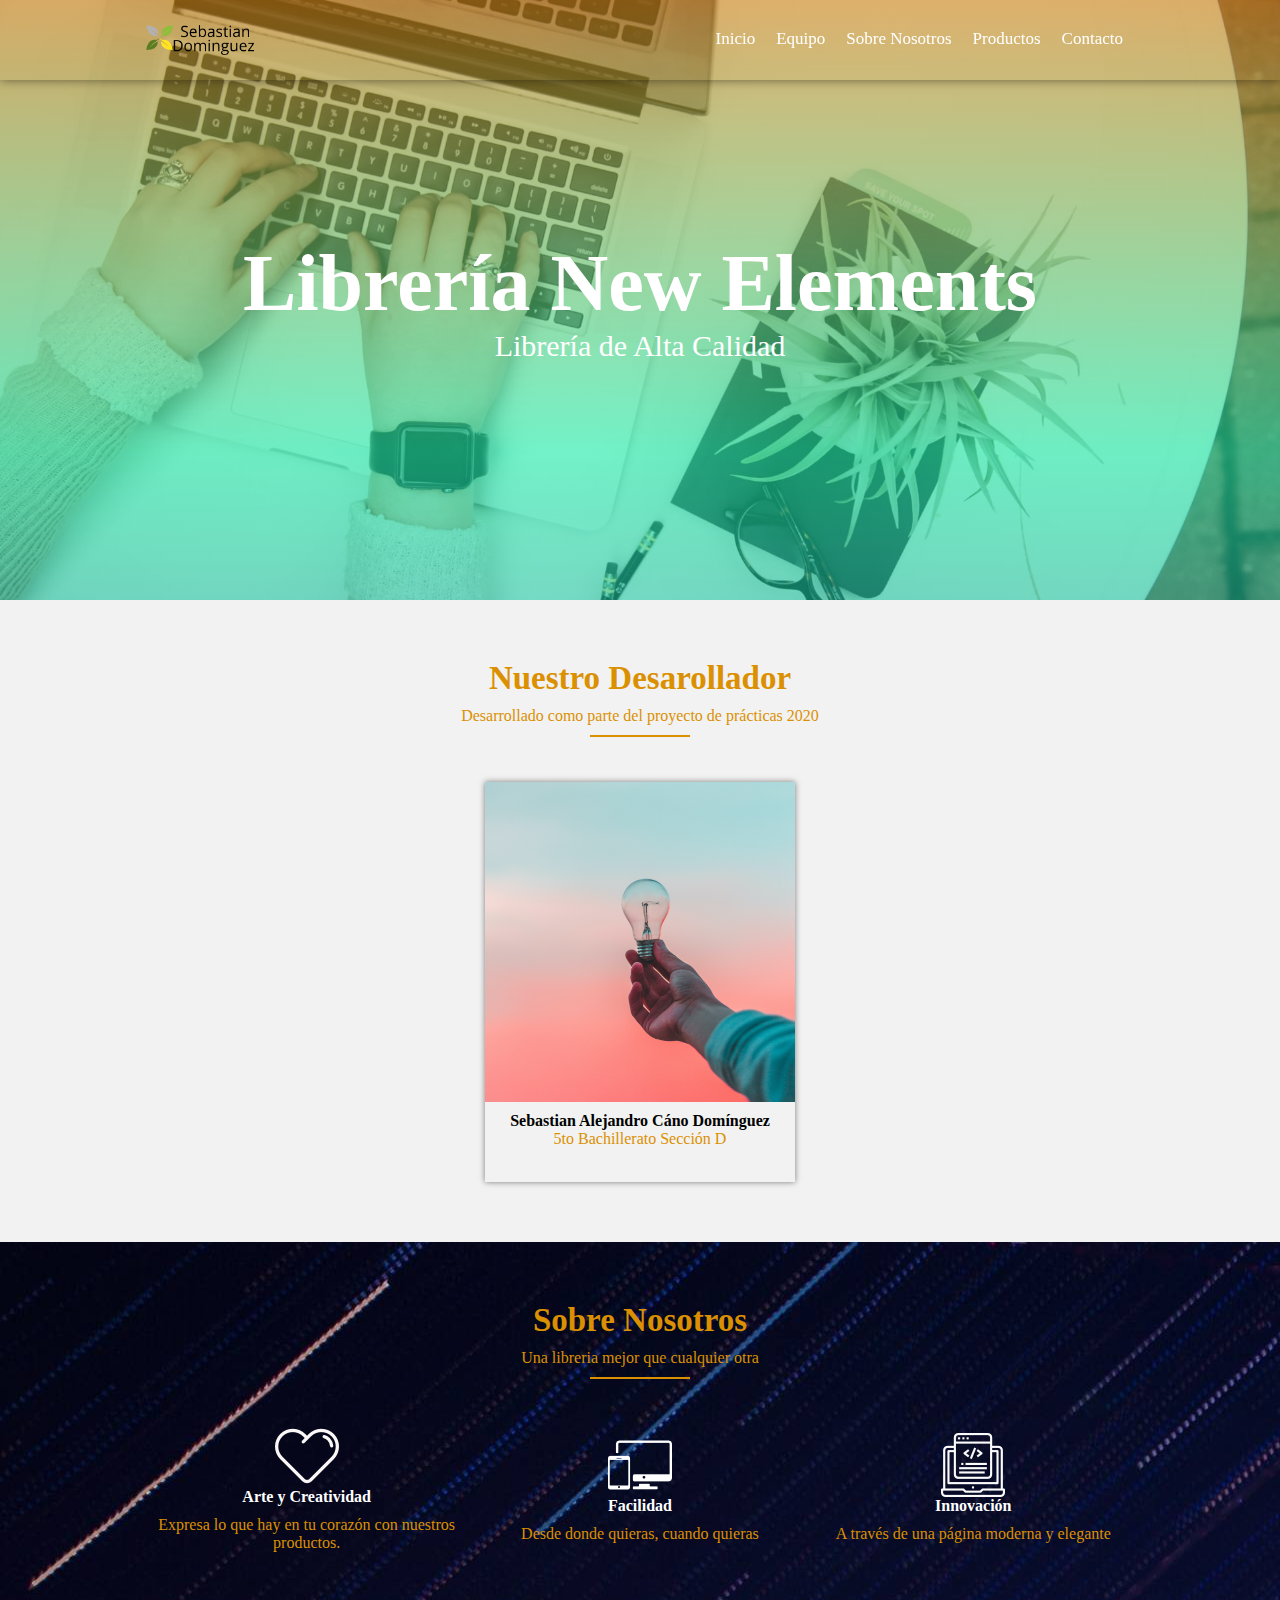
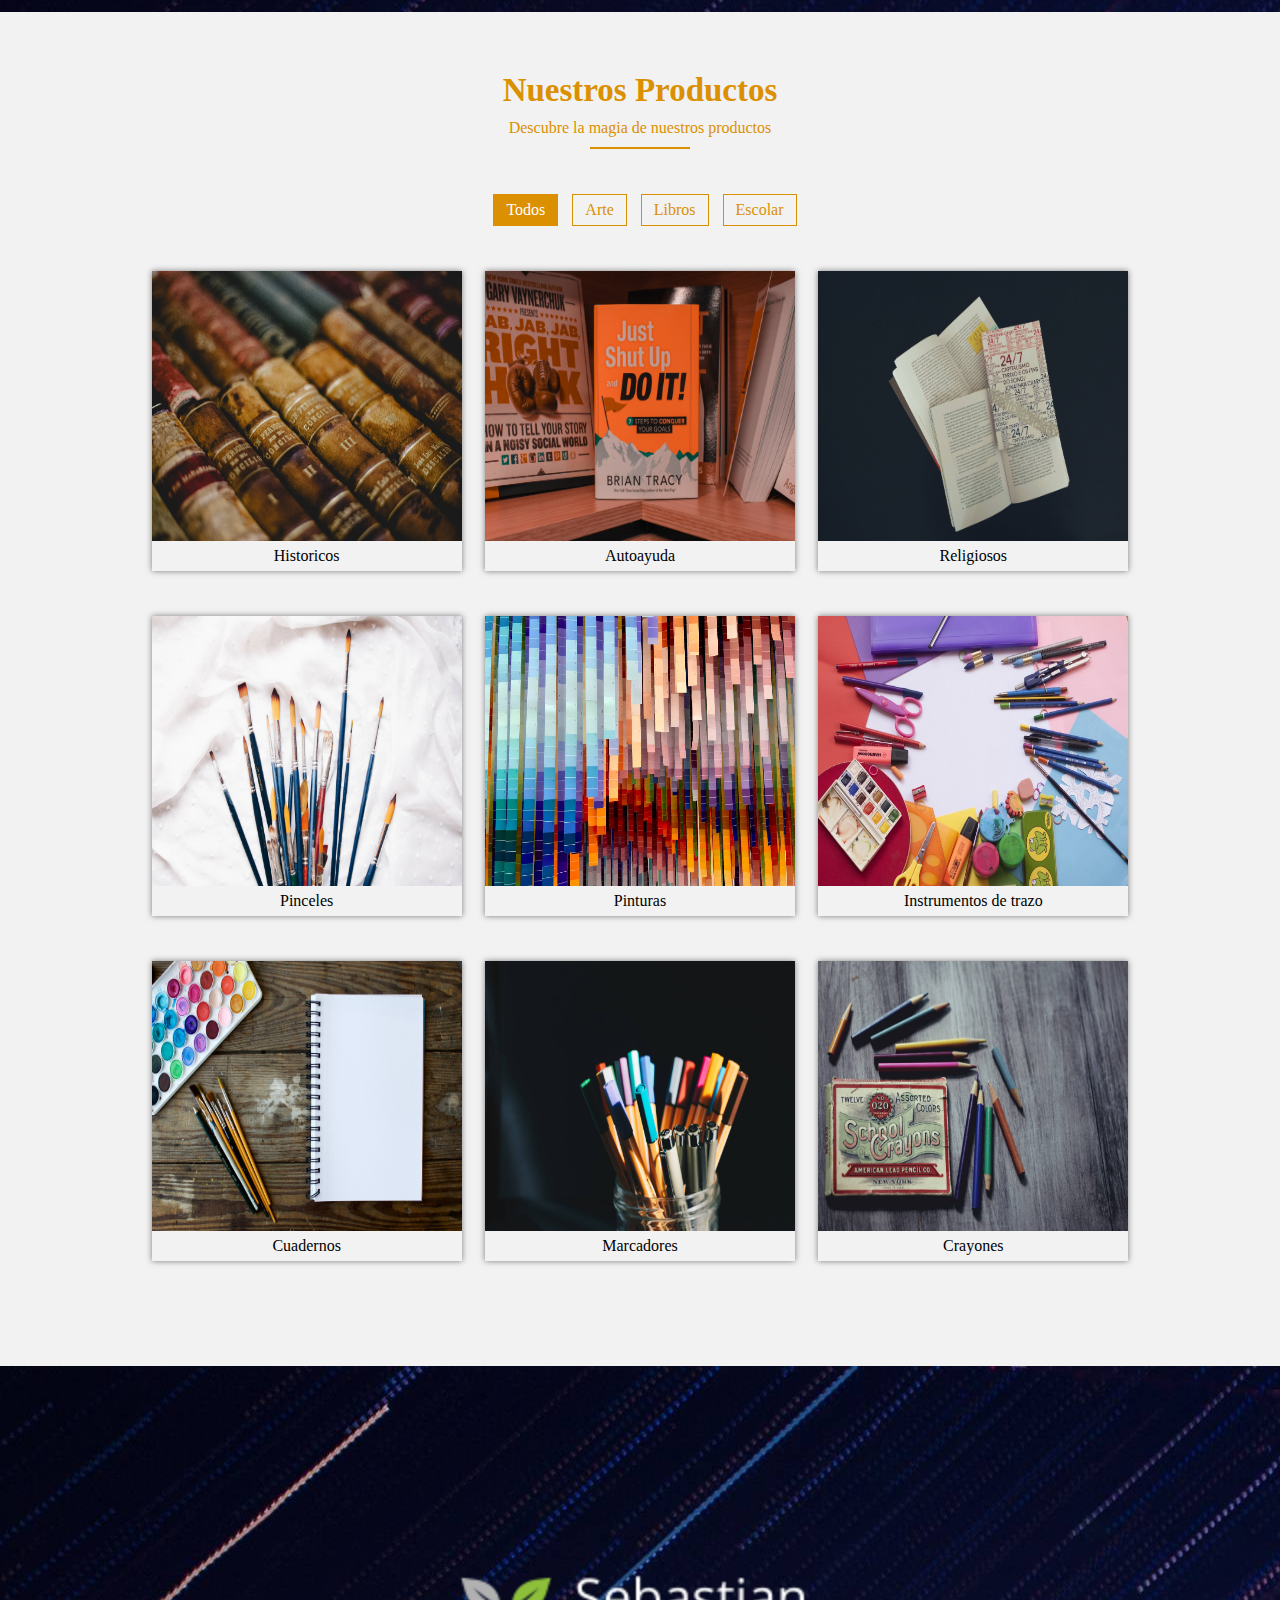
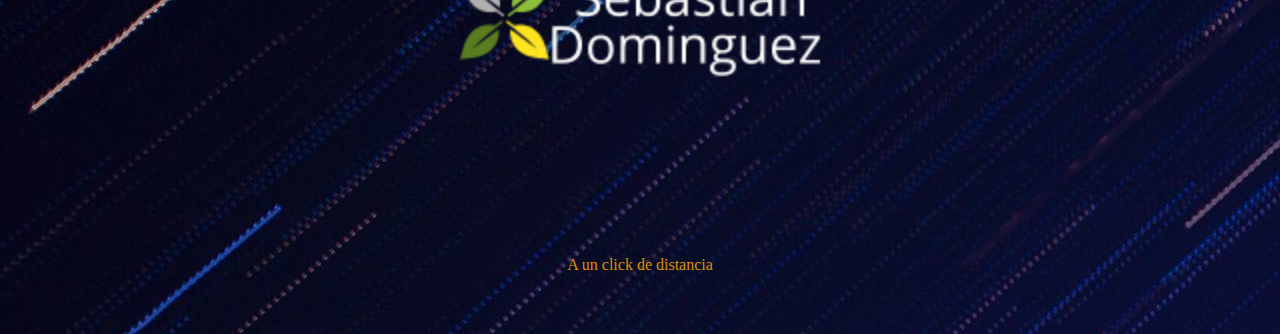
<file: index.html>
<!DOCTYPE html>
<html lang="en">


<head>
    <meta charset="UTF-8">
    <meta name="viewport" content="width=device-width, initial-scale=1.0">
    <meta http-equiv="X-UA-Compatible" content="ie=edge">
    <title>New Elements</title>
    <link rel="stylesheet" href="estilos.css">
    <link rel="stylesheet" href="https://use.fontawesome.com/releases/v5.3.1/css/all.css" integrity="sha384-mzrmE5qonljUremFsqc01SB46JvROS7bZs3IO2EmfFsd15uHvIt+Y8vEf7N7fWAU"
        crossorigin="anonymous">
</head>

<body class="hidden">
    <div class="centrado" id="onload">
        <div class="lds-facebook"><div></div><div></div><div></div></div>
    </div>
    <header>
        <nav id="nav" class="nav1">
            <div class="contenedor-nav">
                <div class="logo">
                    <img src="img/Logo.png" alt="">
                </div>
                <div class="enlaces" id="enlaces">
                    <a href="#" id="enlace-inicio" class="btn-header">Inicio</a>
                    <a href="#" id="enlace-equipo" class="btn-header">Equipo</a>
                    <a href="#" id="enlace-servicio" class="btn-header">Sobre Nosotros</a>
                    <a href="#" id="enlace-trabajo" class="btn-header">Productos</a>
                    <a href="#" id="enlace-contacto" class="btn-header">Contacto</a>
                </div>
                <div class="icono" id="open">
                    <span>&#9776;</span>
                </div>
            </div>
        </nav>
        <div class="textos">
            <h1>Librería New Elements</h1>
            <h2>Librería de Alta Calidad</h2>
        </div>
    </header>
    <main>
        <section class="team contenedor" id="equipo">
            <h3>Nuestro Desarollador</h3>
            <p class="after">Desarrollado como parte del proyecto de prácticas 2020</p>
            <div class="card">
                <div class="content-card">
                    <div class="people">
                        <img src="img/Me.jpg" alt="">
                    </div>
                    <div class="texto-team">
                        <h4>Sebastian Alejandro Cáno Domínguez</h4>
                        <p>5to Bachillerato Sección D</p>
                    </div>
                </div>
               
            </div>
        </section>
        <section class="about" id="servicio">
            <div class="contenedor">
                <h3>Sobre Nosotros</h3>
                <p class="after">Una libreria mejor que cualquier otra</p>
                <div class="servicios">
                    <div class="caja-servicios">
                        <img src="img/heart.png" alt="">
                        <h4>Arte y Creatividad</h4>
                        <p>Expresa lo que hay en tu corazón con nuestros productos.</p>
                    </div>
                    <div class="caja-servicios">
                        <img src="img/responsive.png" alt="">
                        <h4>Facilidad</h4>
                        <p>Desde donde quieras, cuando quieras</p>
                    </div>
                    <div class="caja-servicios">
                        <img src="img/efectos.png" alt="">
                        <h4>Innovación</h4>
                        <p>A través de una página moderna y elegante</p>
                    </div>
                </div>
            </div>
        </section>
        <section class="work contenedor" id="trabajo">
            <h3>Nuestros Productos</h3>
            <p class="after">Descubre la magia de nuestros productos</p>
            <div class="botones-work">
                <ul>
                    <li class="filter active" data-nombre='todos'>Todos</li>
                    <li class="filter" data-nombre='diseño'>Arte</li>
                    <li class="filter" data-nombre='programacion'>Libros</li>
                    <li class="filter" data-nombre='marketing'>Escolar</li>
                </ul>
            </div>
            <div class="galeria-work">
                <div class="cont-work programacion">
                    <div class="img-work">
                       <a href="https://sebasdominguez17.github.io/Historicos/"> <img src="img/Libros1.jpg" alt=""></a>
                    </div>
                    <div class="textos-work">
                       <h4>Historicos</h4>
                    </div>
                </div>
                <div class="cont-work programacion">
                    <div class="img-work">
                       <a href="https://sebasdominguez17.github.io/Autoayuda/"> <img src="img/Libros2.jpg" alt=""></a>
                    </div>
                    <div class="textos-work">
                        <h4>Autoayuda</h4>
                    </div>
                </div>
                <div class="cont-work programacion">
                    <div class="img-work">
                      <a href="https://sebasdominguez17.github.io/Religiosos/">  <img src="img/Libros3.jpg" alt=""></a>
                    </div>
                    <div class="textos-work">
                        <h4>Religiosos</h4>
                    </div>
                </div>
                <div class="cont-work diseño">
                    <div class="img-work">
                       <a href="https://sebasdominguez17.github.io/Pinceles/l"> <img src="img/Arte.jpg" alt=""></a>
                    </div>
                    <div class="textos-work">
                        <h4>Pinceles</h4>
                    </div>
                </div>
                <div class="cont-work diseño">
                    <div class="img-work">
                      <a href="https://sebasdominguez17.github.io/Pinturas/">  <img src="img/Art.jpg" alt=""></a>
                    </div>
                    <div class="textos-work">
                        <h4>Pinturas</h4>
                    </div>
                </div>
                <div class="cont-work diseño">
                    <div class="img-work">
                       <a href="https://sebasdominguez17.github.io/InstrumentosTrazo/"> <img src="img/diseño3.jpeg" alt=""></a>
                    </div>
                    <div class="textos-work">
                        <h4>Instrumentos de trazo</h4>
                    </div>
                </div>
                <div class="cont-work marketing">
                    <div class="img-work">
                         <a href="https://sebasdominguez17.github.io/Cuadernos/"><img src="img/Cuaderno.jpg" alt=""></a>
                    </div>
                    <div class="textos-work">
                        <h4>Cuadernos</h4>
                    </div>
                </div>
                <div class="cont-work marketing">
                    <div class="img-work">
                         <a href="https://sebasdominguez17.github.io/Marcadores/"><img src="img/Marcadores.jpg" alt=""></a>
                    </div>
                    <div class="textos-work">
                        <h4>Marcadores</h4>
                    </div>
                </div>
                <div class="cont-work marketing">
                    <div class="img-work">
                        <a href="https://sebasdominguez17.github.io/Crayones/"> <img src="img/Crayones.jpg" alt=""></a>
                    </div>
                    <div class="textos-work">
                        <h4>Crayones</h4>
                    </div>
                </div>
            </div>
        </section>
    </main>
    <footer id="contacto">
        <div class="footer contenedor">
            <div class="marca-logo">
                <img src="img/LogoW.png" alt="">
            </div>
            <div class="iconos">
                <i class="fab fa-youtube"></i>
                <i class="fab fa-facebook-square"></i>
                <i class="fab fa-github"></i>
            </div>
            <p>A un click de distancia</p>
        </div>

    </footer>
    <script src="js/jquery.js"></script>
    <script src="js/main.js"></script>
    <script src="js/filtro.js"></script>
</body>
</html>
</file>
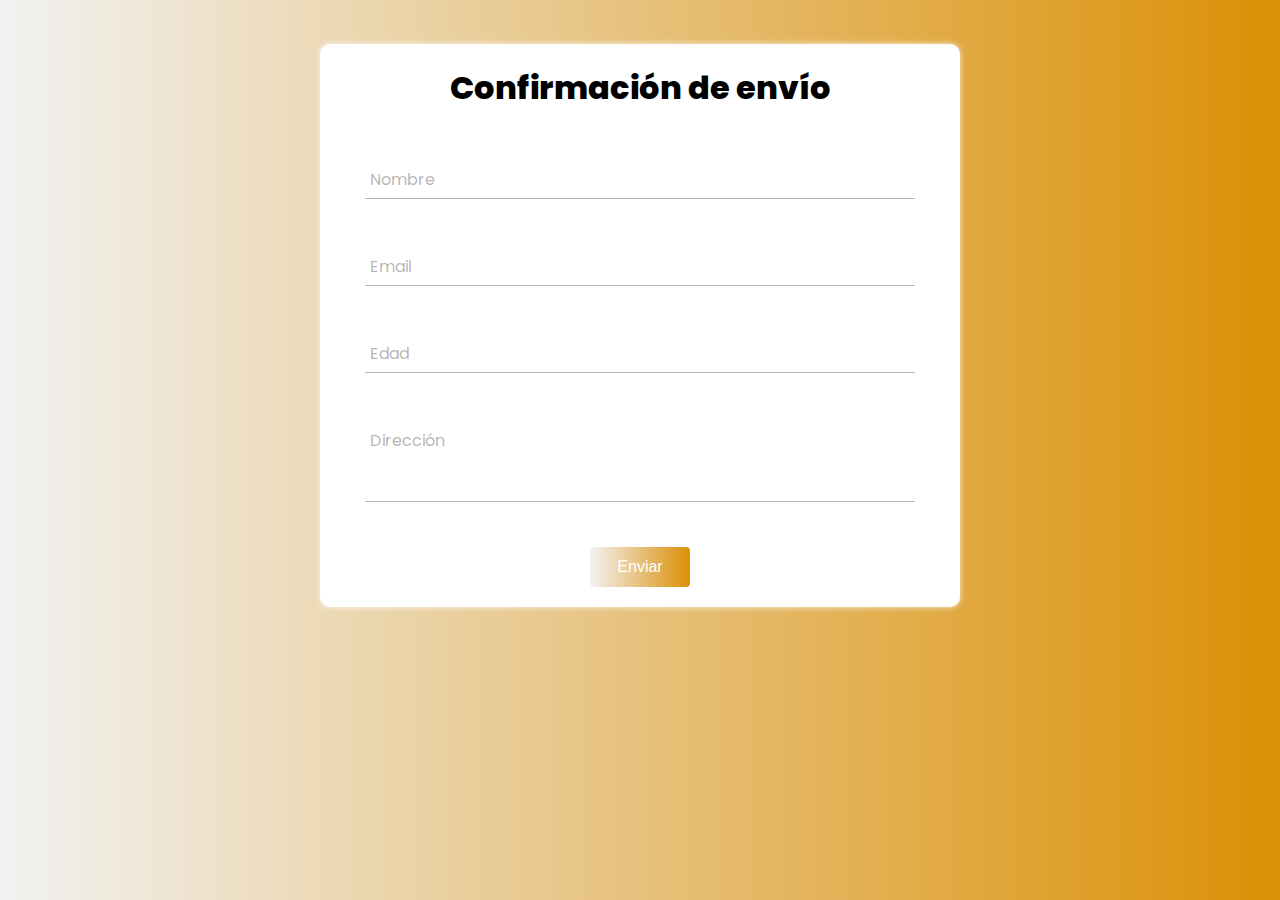
<file: Autoayuda/envio/index.html>
<!DOCTYPE html>
<html lang="es">
<head>
    <meta charset="UTF-8">
    <meta name="viewport" content="width=device-width, initial-scale=1.0">
    <meta http-equiv="X-UA-Compatible" content="ie=edge">
    <title>Formulario</title>
    <link rel="stylesheet" href="estilos.css">
    <link href="https://fonts.googleapis.com/css?family=Poppins:400,800,900" rel="stylesheet">
</head>

<body>

    <form action="">
        <div class="form">
            <h1>Confirmación de envío</h1>
            <div class="grupo">
                <input type="text" name="" id="" required><span class="barra"></span>
                <label>Nombre</label>
            </div>
            <div class="grupo">
                <input type="email" name="" id="" required><span class="barra"></span>
                <label>Email</label>
            </div>
            <div class="grupo">
                <input type="number" name="" id="" required><span class="barra"></span>
                <label>Edad</label>
            </div>
            <div class="grupo">
                <textarea Direccion="" id="" rows="3" required></textarea><span class="barra"></span>
                <label>Dirección</label>
            </div>
            <button type="submit">Enviar</button>
        </div>
    </form>
 
</body>
</html>
</file>
<file: estilos.css>
:root{
  --color1: rgb(219,144,.5);
  --color2: rgba(23, 180, 83, 0.877);
  --color3: rgba(11,194,211, 0.623);
  --fondo: #f2f2f2;
  --titulos: 33px;
  --margenes: 60px;
  --espacios: 10px;
  --espacios-contenido:45px;
}

* {
  margin: 0;
  padding: 0;
  box-sizing: border-box;
}

body {
  font-family: 'open sans';
  background: var(--fondo);
}

img{
  vertical-align: top;
}


/* Preloader */
.hidden{
  overflow: hidden;
}

.centrado{
  position: fixed;
  width: 100vw;
  height: 100vh;
  background: #000;
  z-index: 100;
  display: flex;
  justify-content: center;
  align-items: center;
}
.lds-facebook {
  display: inline-block;
  position: relative;
  width: 64px;
  height: 64px;
}

.lds-facebook div {
  display: inline-block;
  position: absolute;
  left: 6px;
  width: 13px;
  background: #cef;
  animation: lds-facebook 1.2s cubic-bezier(0, 0.5, 0.5, 1) infinite;
}

.lds-facebook div:nth-child(1) {
  left: 6px;
  animation-delay: -0.24s;
}

.lds-facebook div:nth-child(2) {
  left: 26px;
  animation-delay: -0.12s;
}

.lds-facebook div:nth-child(3) {
  left: 45px;
  animation-delay: 0;
}

@keyframes lds-facebook {
  0% {
    top: 6px;
    height: 51px;
  }

  50%,
  100% {
    top: 19px;
    height: 26px;
  }
}

/* Header */

header{
  width: 100%;
  height:600px;
  background: linear-gradient(to bottom,
  rgba(211,135,20, .6),
  rgba(29,241,171, .6),
  rgba(7,109,150, .45)
  ), url(img/fondo.jpg);
  background-attachment: fixed;
  background-position: center;
  background-size: cover;
}

nav{
  width: 100%;
  position: fixed;
  box-shadow: 0 0 10px 0 rgba(0,0,0,.5)
}

.nav1{
  background: transparent;
  height: 80px;
  color:#fff;
}

.nav2{
  background: var(--fondo);
  height:100px;
  color:#000;
}

.contenedor-nav{
  display: flex;
  margin: auto;
  width: 90%;
  justify-content: space-between;
  align-items: center;
  max-width:1000px;
  height:inherit;
  overflow: hidden;
}

nav .enlaces a{
  display: inline-block;
  padding: 5px 0;
  margin-right: 17px;
  font-size: 17px;
  font-weight: 300;
  text-decoration: none;
  border-bottom: 3px solid transparent;
  color: inherit;
}

nav .enlaces a:hover{
  border-bottom: 3px solid #1498a4;
  transition: 0.6s;
}

.logo, .logo img{ height:120px;}

.icono{
  display:none;
  font-size: 24px;
  padding: 23.5px 20px;
}

.textos{
  width: 100%;
  height: 100%;
  display:flex;
  justify-content: center;
  flex-direction: column;
  align-items: center;
  color:#fff;
  overflow: hidden;
  text-align: center;
}

.textos>h1{font-size:80px;;}

.textos>h2{font-size: 30px; font-weight: 300;}

/* Main */

.contenedor{
  margin:auto;
  padding: var(--margenes) 0;
  width: 90%;
  max-width: 1000px;
  text-align: center;
  overflow: hidden;
}

.contenedor h3{
  font-size: var(--titulos);
  color: var(--color1);
  margin-bottom: var(--espacios);
}

.contenedor p{
  font-size: var(--subtitulos);
  font-weight: 300;
  color: var(--color1);
}

.after::after{
  content:'';
  display: block;
  margin: auto;
  margin-top: var(--espacios);
  width: 100px;
  height: 2px;
  background: var(--color1);
  margin-bottom: var(--espacios-contenido);
}

.card{
  display: flex;
  justify-content: space-around;
  flex-wrap: wrap;
}

.content-card{
  width: 31%;
  box-shadow: 0 0 6px 0 rgba(0,0,0,.5);
  overflow: hidden;
  height:400px;
}

.people{
  height: 80%;
}

.content-card img{
  width: 100%;
  height: 100%;
  object-fit: cover;
}

.texto-team{
  height: 20%;
  width: 100%;
  padding: var(--espacios) 0;
}

.about{
  background: url(img/Under.jpg);
  height: auto;
}

.servicios{
  display: flex;
  color:#fff;
  justify-content: space-between;
  margin: auto;
  flex-wrap: wrap;
}
.caja-servicios{
  width: 30%;
  margin: auto;
  text-align: center;
}
.caja-servicios>h4{
  margin-bottom: var(--espacios);
}

.caja-servicios>p{
  text-align: center;
}

.botones-work{
  overflow: hidden;
}

.botones-work li{
  display: inline-block;
  text-align: center;
  margin-left: var(--espacios);
  margin-bottom: var(--espacios-contenido);
  padding: 6px 12px;
  border: 1px solid var(--color1);
  list-style: none;
  color: var(--color1);
}

.botones-work li:hover{
  background: var(--color1);
  color:#fff;
  cursor: pointer;
}

.botones-work .active{
  background: var(--color1);
  color:#fff;
}

.galeria-work{
  display:flex;
  flex-wrap: wrap;
  justify-content: space-around;
}

.cont-work{
  width: 31%;
  box-shadow: 0 0 6px 0 rgba(0,0,0,.5);
  height:300px;
  overflow: hidden;
  margin-bottom: var(--espacios-contenido);
}

.img-work{
  height: 90%;
  width: 100%;
}

.img-work img{
  height: 100%;
  width: 100%;

}

.textos-work{
  height: 10%;
}

.textos-work h4{
  line-height: 30px;
  font-weight: 300;
}

/* Footer */

footer{background:url(img/Under.jpg);}

.marca-logo{
  width: 40%;
  margin: auto;
  margin-bottom: var(--espacios);
}
.marca-logo img{
  width: 100%;
}
.iconos{
  display: flex;
  margin: auto;
  justify-content: space-around;
  width: 100%;
}
.fab{
  font-size:60px;
  color: #FFF;
  margin-bottom: var(--espacios);
  display: inline-block;
}

footer p{
  margin-top:var(--espacios);
}

@media screen and (max-width: 700px){
  .nav2{
    color: #fff;
  }

  .icono{
    display:block;
    cursor: pointer;
  }

  .enlaces{
    position: fixed;
    top:80px;
    background: #2c3e50;
    left: 0;
    height: 100%;
    transition: 1s;
    width: 0;
    overflow: hidden;
  }

  .enlaces a{
    display: block;
    width: 100%;
    height: 50px;
    padding: 20px;
    text-align: center;
    background: #34495e;
    color:#fff;
  }

  .textos>h1{font-size: 70px;}
  .textos>h2{font-size:35px;}

  .content-card{
    width: 48%;
    margin-bottom:var(--margenes);
  }

  :root{
    --margenes: 30px;
  }
}

@media screen and (max-width: 500px){
  :root{
    --espacios-contenido: 25px;
  }

  .content-card{
    width: 90%;
  }

  .caja-servicios{
    width: 90%;
    margin-bottom: var(--margenes);
  }

  .cont-work{
    width: 85%;
  }

  .marca-logo{
    width: 80%;
  }

  .iconos{
    margin: auto;
  }
}
</file>
<file: Autoayuda/envio/estilos.css>
:root{
    --colorTextos: #49454567;
}


*,
::before,
::after {
    margin: 0;
    padding: 0;
    box-sizing: border-box;
}

body {
    background: white;
    /* fallback for old browsers */
    background: -webkit-linear-gradient(to right, #f2f2f2, #FC5C7D);
    /* Chrome 10-25, Safari 5.1-6 */
    background: linear-gradient(to right, #f2f2f2, #DB9005);
    /* W3C, IE 10+/ Edge, Firefox 16+, Chrome 26+, Opera 12+, Safari 7+ */
    font-family: 'Poppins', sans-serif;
    width: 100%;
    height:650px;
    display: flex;
    justify-content: center;
    align-items: center;
}

h1{
    text-align: center;
    margin: 10px 0;
    font-weight: 800;
}

form{
    background: #fff;
    width: 50%;
    padding: 10px 0;
    border-radius: 10px;
    box-shadow: 0 0 6px 0 rgba(255, 255, 255, 0.8);
}

.form{
    width: 100%;
    margin: auto;
}

form .grupo{
    position: relative;
    margin: 45px;
}

input, textarea{
    background: none;
    color:#c6c6c6;
    font-size: 18px;
    padding: 10px 10px 10px 5px;
    display: block;
    width: 100%;
    border:none;
    border-bottom: 1px solid var(--colorTextos);
    resize: none;
}

input:focus,textarea:focus{
    outline: none;
    color: rgb(94,93,93);
}

input:focus~label, 
input:valid~label, 
textarea:focus~label, textarea:valid~label{
    position: absolute;
    top: -14px;
    font-size: 12px;
    color: #2196F3;
}

label{
    color: var(--colorTextos);
    font-size: 16px;
    position: absolute;
    left: 5px;
    top:10px;
    transition: 0.5s ease all;
    pointer-events: none;
}


input:focus~.barra::before, textarea:focus~.barra::before{
    width: 100%;
}
.barra{
    position: relative;
    display: block;
    width: 100%;
}
.barra::before{
    content: '';
    height: 2px;
    width: 0%;
    bottom: 0;
    position: absolute;
    background: linear-gradient(to right, #6A82FB, #FC5C7D);
    transition: 0.3s ease all;
    left: 0%;
}
button{
    background: #FC5C7D;
    /* fallback for old browsers */
    background: -webkit-linear-gradient(to right, lightgray, black);
    /* Chrome 10-25, Safari 5.1-6 */
    background: linear-gradient(to right, #f2f2f2, #DB9005);
    /* W3C, IE 10+/ Edge, Firefox 16+, Chrome 26+, Opera 12+, Safari 7+ */
    display: block;
    width: 100px;
    height: 40px;
    border:none;
    color:#fff; 
    border-radius: 4px;
    font-size: 16px;
    margin: 10px auto;
    cursor: pointer;
}

@media screen and (max-width:1100px){
    form{
        width: 50%;
    }
}

@media screen and (max-width:600px){
    form{
        width: 60%;
    }
}

@media screen and (max-width:450px){
    form{
        width: 80%;
    }
}

@media screen and (max-width:300px){
    form{
        width: 90%;
    }
}
</file>
